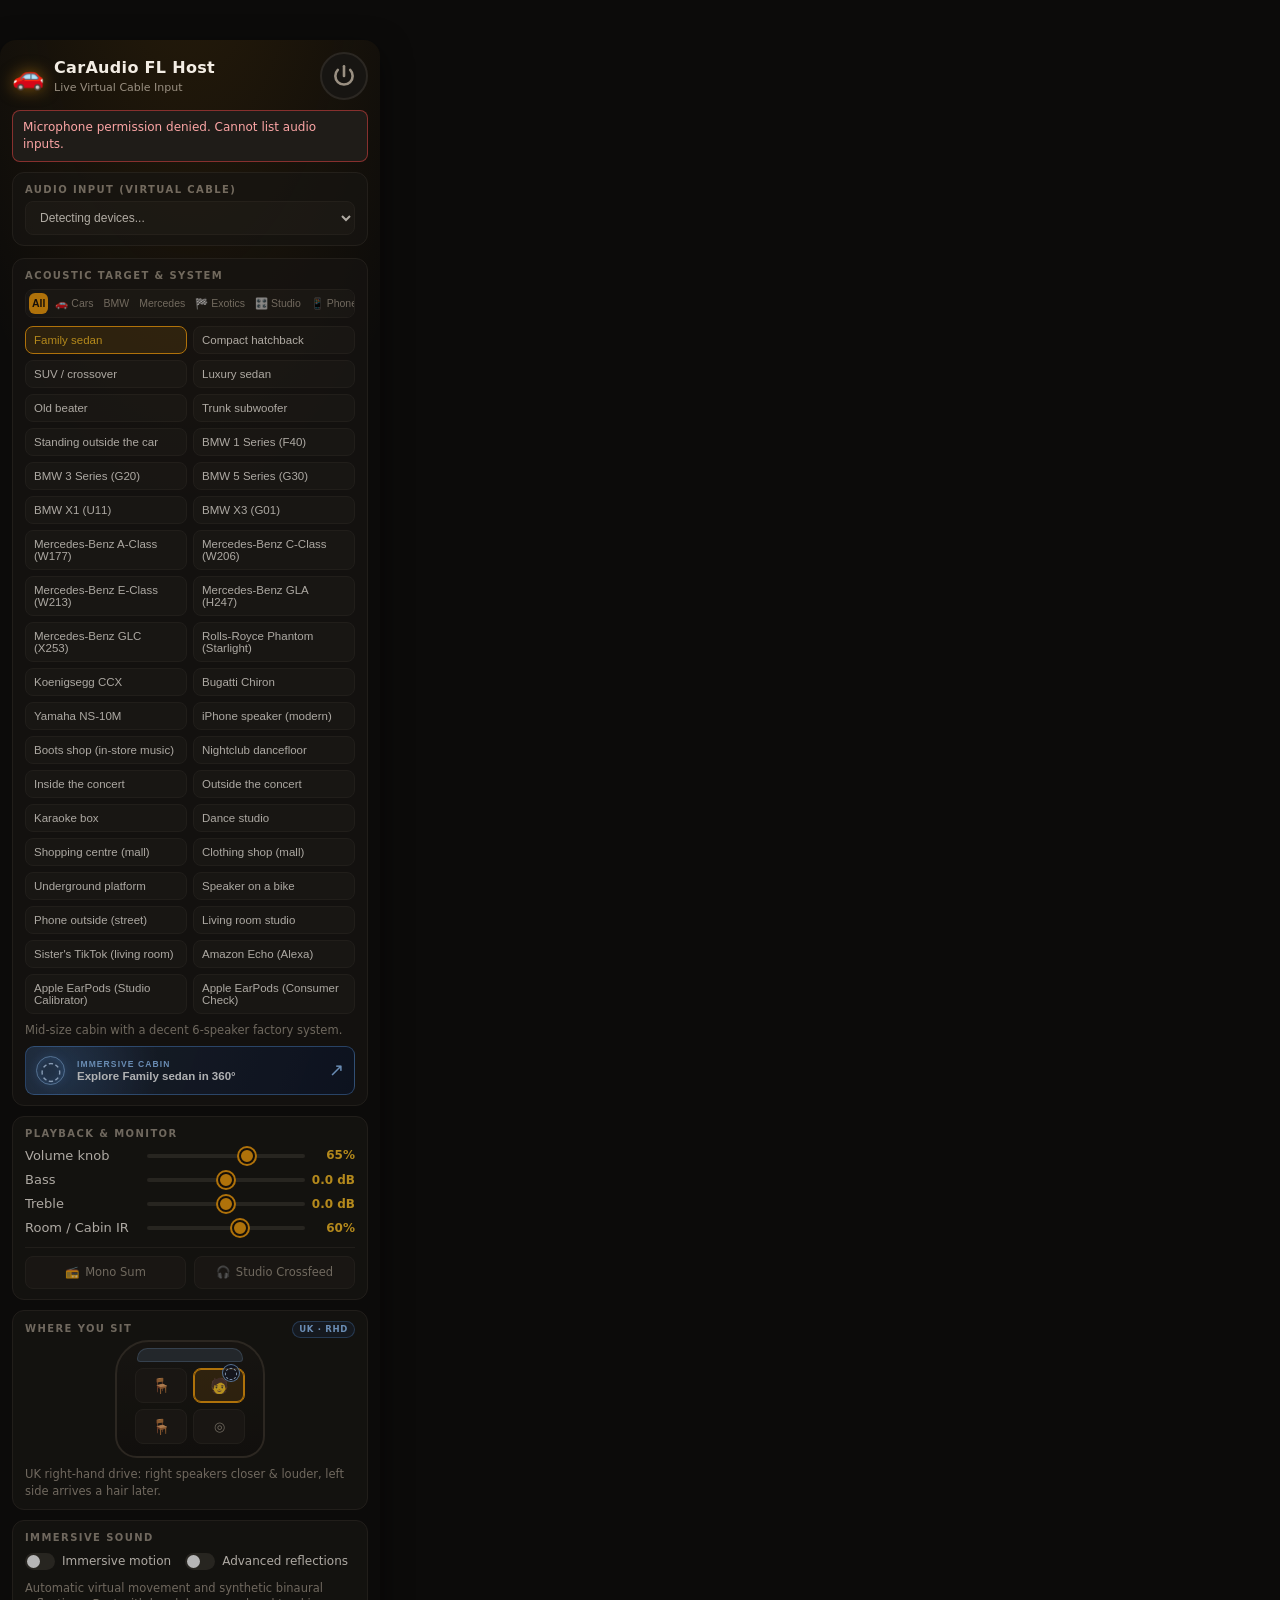
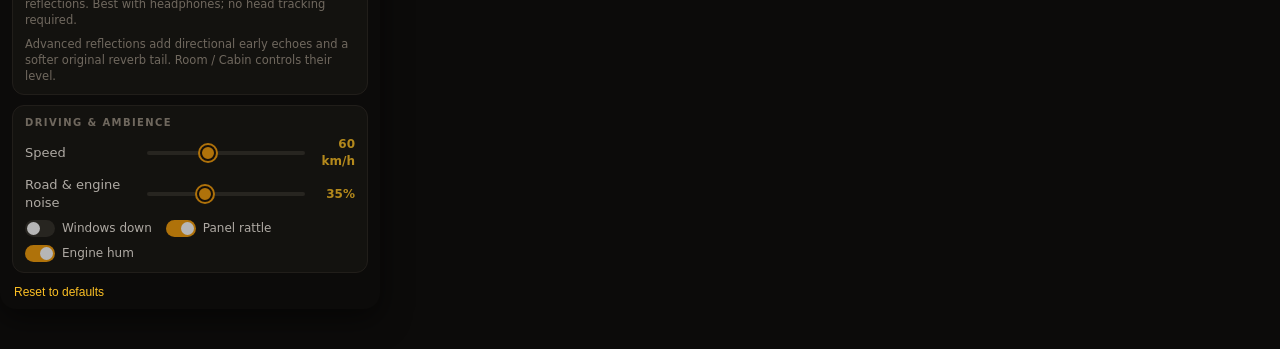
<file: car-emulation-chrome-extension-arena-01a103b5-car-emulation-chrome-extension/fl-host.html>
<!doctype html>
<html lang="en">
  <head>
    <meta charset="UTF-8" />
    <title>CarAudio – FL Studio Live Host &amp; Translation Studio</title>
    <link rel="stylesheet" href="popup.css" />
    <style>
      body {
        width: 380px;
        margin: 40px auto;
        border-radius: 16px;
        box-shadow: 0 10px 30px rgba(0,0,0,0.5);
      }
      .device-box {
        margin-bottom: 12px;
      }
      .device-select {
        width: 100%;
        padding: 8px 10px;
        border-radius: 8px;
        background: var(--panel-2);
        color: var(--text);
        border: 1px solid var(--line);
        outline: none;
        font-size: 12px;
        margin-top: 4px;
      }
    </style>
  </head>
  <body>
    <header class="top">
      <div class="brand">
        <span class="logo">🚗</span>
        <div>
          <h1>CarAudio FL Host</h1>
          <p class="tab">Live Virtual Cable Input</p>
        </div>
      </div>
      <button id="power" class="power" title="Start/Stop Processing" aria-pressed="false">
        <svg viewBox="0 0 24 24" width="26" height="26" fill="none" stroke="currentColor" stroke-width="2.4" stroke-linecap="round">
          <path d="M12 3v9" />
          <path d="M6.3 6.3a8 8 0 1 0 11.4 0" />
        </svg>
      </button>
    </header>

    <div id="status" class="status" hidden></div>

    <section class="card device-box">
      <h2>Audio Input (Virtual Cable)</h2>
      <select id="deviceSelect" class="device-select">
        <option value="">Detecting devices...</option>
      </select>
    </section>

    <!-- ACOUSTIC TARGETS & PRESETS -->
    <section class="card">
      <div class="card-header">
        <h2>Acoustic Target &amp; System</h2>
        <div id="presetTabs" class="category-tabs">
          <button type="button" class="tab-pill active" data-category="all">All</button>
          <button type="button" class="tab-pill" data-category="car">🚗 Cars</button>
          <button type="button" class="tab-pill" data-category="bmw">BMW</button>
          <button type="button" class="tab-pill" data-category="mercedes">Mercedes</button>
          <button type="button" class="tab-pill" data-category="exotic">🏁 Exotics</button>
          <button type="button" class="tab-pill" data-category="studio">🎛️ Studio</button>
          <button type="button" class="tab-pill" data-category="phone">📱 Phone</button>
          <button type="button" class="tab-pill" data-category="space:all">🏬 Spaces</button>
          <button type="button" class="tab-pill" data-category="space:venue">🎪 Venues</button>
          <button type="button" class="tab-pill" data-category="space:room">🏠 Rooms</button>
          <button type="button" class="tab-pill" data-category="space:public">🏙️ Public</button>
          <button type="button" class="tab-pill" data-category="smart">🗣️ Smart</button>
          <button type="button" class="tab-pill" data-category="headphones">🎧 Earbuds</button>
        </div>
      </div>
      <div id="presets" class="presets"></div>
      <p id="presetDesc" class="desc"></p>
      <div id="referenceBadge" class="reference-badge" hidden></div>
      <button id="openVisualizer" class="visualizer-btn" type="button">
        <span class="visualizer-orb" aria-hidden="true">◌</span>
        <span class="visualizer-copy">
          <small>IMMERSIVE CABIN</small>
          <strong id="visualizerLabel">Open 360° cabin view</strong>
        </span>
        <span class="visualizer-arrow" aria-hidden="true">↗</span>
      </button>
    </section>

    <!-- HEAD UNIT & MONITOR -->
    <section class="card">
      <h2>Playback &amp; Monitor</h2>
      <label class="slider">
        <span>Volume knob</span>
        <input id="volume" type="range" min="0" max="1" step="0.01" />
        <b id="volumeVal"></b>
      </label>
      <label class="slider">
        <span>Bass</span>
        <input id="bass" type="range" min="-12" max="12" step="0.5" />
        <b id="bassVal"></b>
      </label>
      <label class="slider">
        <span>Treble</span>
        <input id="treble" type="range" min="-12" max="12" step="0.5" />
        <b id="trebleVal"></b>
      </label>
      <label class="slider">
        <span id="spaceLabel">Room / Cabin IR</span>
        <input id="cabin" type="range" min="0" max="1" step="0.01" />
        <b id="cabinVal"></b>
      </label>

      <!-- QUICK MIX TOOLS -->
      <div class="mix-tools">
        <label class="toggle-btn" title="Force mono downmix to test phase cancellation">
          <input id="mono" type="checkbox" />
          <span class="btn-label">
            <span class="icon">📻</span> Mono Sum
          </span>
        </label>
        <label class="toggle-btn" title="60° binaural crossfeed so headphones feel like real studio monitors">
          <input id="crossfeed" type="checkbox" />
          <span class="btn-label">
            <span class="icon">🎧</span> Studio Crossfeed
          </span>
        </label>
      </div>
    </section>

    <!-- WHERE YOU SIT -->
    <section class="card" id="seatCard">
      <div class="seat-heading">
        <h2 id="seatHeading">Where you sit</h2>
        <span id="driveSideBadge" class="drive-side">UK · RHD</span>
      </div>
      <div class="car-top" id="seatMap">
        <div class="windshield"></div>
        <span class="steering-wheel" aria-hidden="true">◌</span>
        <button class="seat" data-seat="passenger" title="Front passenger (left)">🪑</button>
        <button class="seat" data-seat="driver" title="Driver — UK right-hand drive">🧑</button>
        <button class="seat rear" data-seat="rear" title="Back seat">🪑</button>
        <button class="seat center" data-seat="center" title="Centre (neutral)">◎</button>
      </div>
      <p class="desc" id="seatDesc"></p>
      <p class="card-notice" id="seatNotice" hidden></p>
    </section>

    <!-- AUTOMATIC SPATIAL MOVEMENT -->
    <section class="card">
      <h2>Immersive Sound</h2>
      <div class="toggles immersive-toggles">
        <label class="toggle"><input id="immersiveMotion" type="checkbox" /><span></span>Immersive motion</label>
        <label class="toggle"><input id="advancedReflections" type="checkbox" /><span></span>Advanced reflections</label>
      </div>
      <p class="desc">Automatic virtual movement and synthetic binaural reflections. Best with headphones; no head tracking required.</p>
      <div id="motionControls">
        <label class="motion-select-label" for="motionMode">Movement</label>
        <select id="motionMode" class="device-select">
          <option value="subtle">Slight head movements</option>
          <option value="look">Looking left and right</option>
          <option value="turn">Slow 360° turn</option>
          <option value="concert">Concert head bob</option>
          <option value="walk">Walking down the street</option>
          <option value="run">Running</option>
          <option value="bike">Riding a bike</option>
          <option value="swing">Playground swing</option>
        </select>
        <label class="slider"><span>Motion speed</span><input id="motionSpeed" type="range" min="0.25" max="2" step="0.05" /><b id="motionSpeedVal"></b></label>
        <label class="slider"><span>Motion strength</span><input id="motionStrength" type="range" min="0" max="1" step="0.01" /><b id="motionStrengthVal"></b></label>
      </div>
      <p class="desc">Advanced reflections add directional early echoes and a softer original reverb tail. Room / Cabin controls their level.</p>
    </section>

    <!-- DRIVING & AMBIENCE -->
    <section class="card" id="drivingCard">
      <h2 id="environmentHeading">Driving &amp; Ambience</h2>
      <label class="slider" id="speedRow">
        <span>Speed</span>
        <input id="speed" type="range" min="0" max="160" step="1" />
        <b id="speedVal"></b>
      </label>
      <label class="slider" id="ambienceRow">
        <span id="ambienceLabel">Road &amp; engine noise</span>
        <input id="ambience" type="range" min="0" max="1" step="0.01" />
        <b id="ambienceVal"></b>
      </label>
      <div class="toggles" id="vehicleToggles">
        <label class="toggle"><input id="windows" type="checkbox" /><span></span>Windows down</label>
        <label class="toggle"><input id="rattle" type="checkbox" /><span></span>Panel rattle</label>
        <label class="toggle"><input id="engine" type="checkbox" /><span></span>Engine hum</label>
      </div>
      <p class="card-notice" id="drivingNotice" hidden></p>
    </section>

    <footer>
      <button id="reset" class="link">Reset to defaults</button>
    </footer>

    <script type="module" src="fl-host.js"></script>
  </body>
</html>
</file>
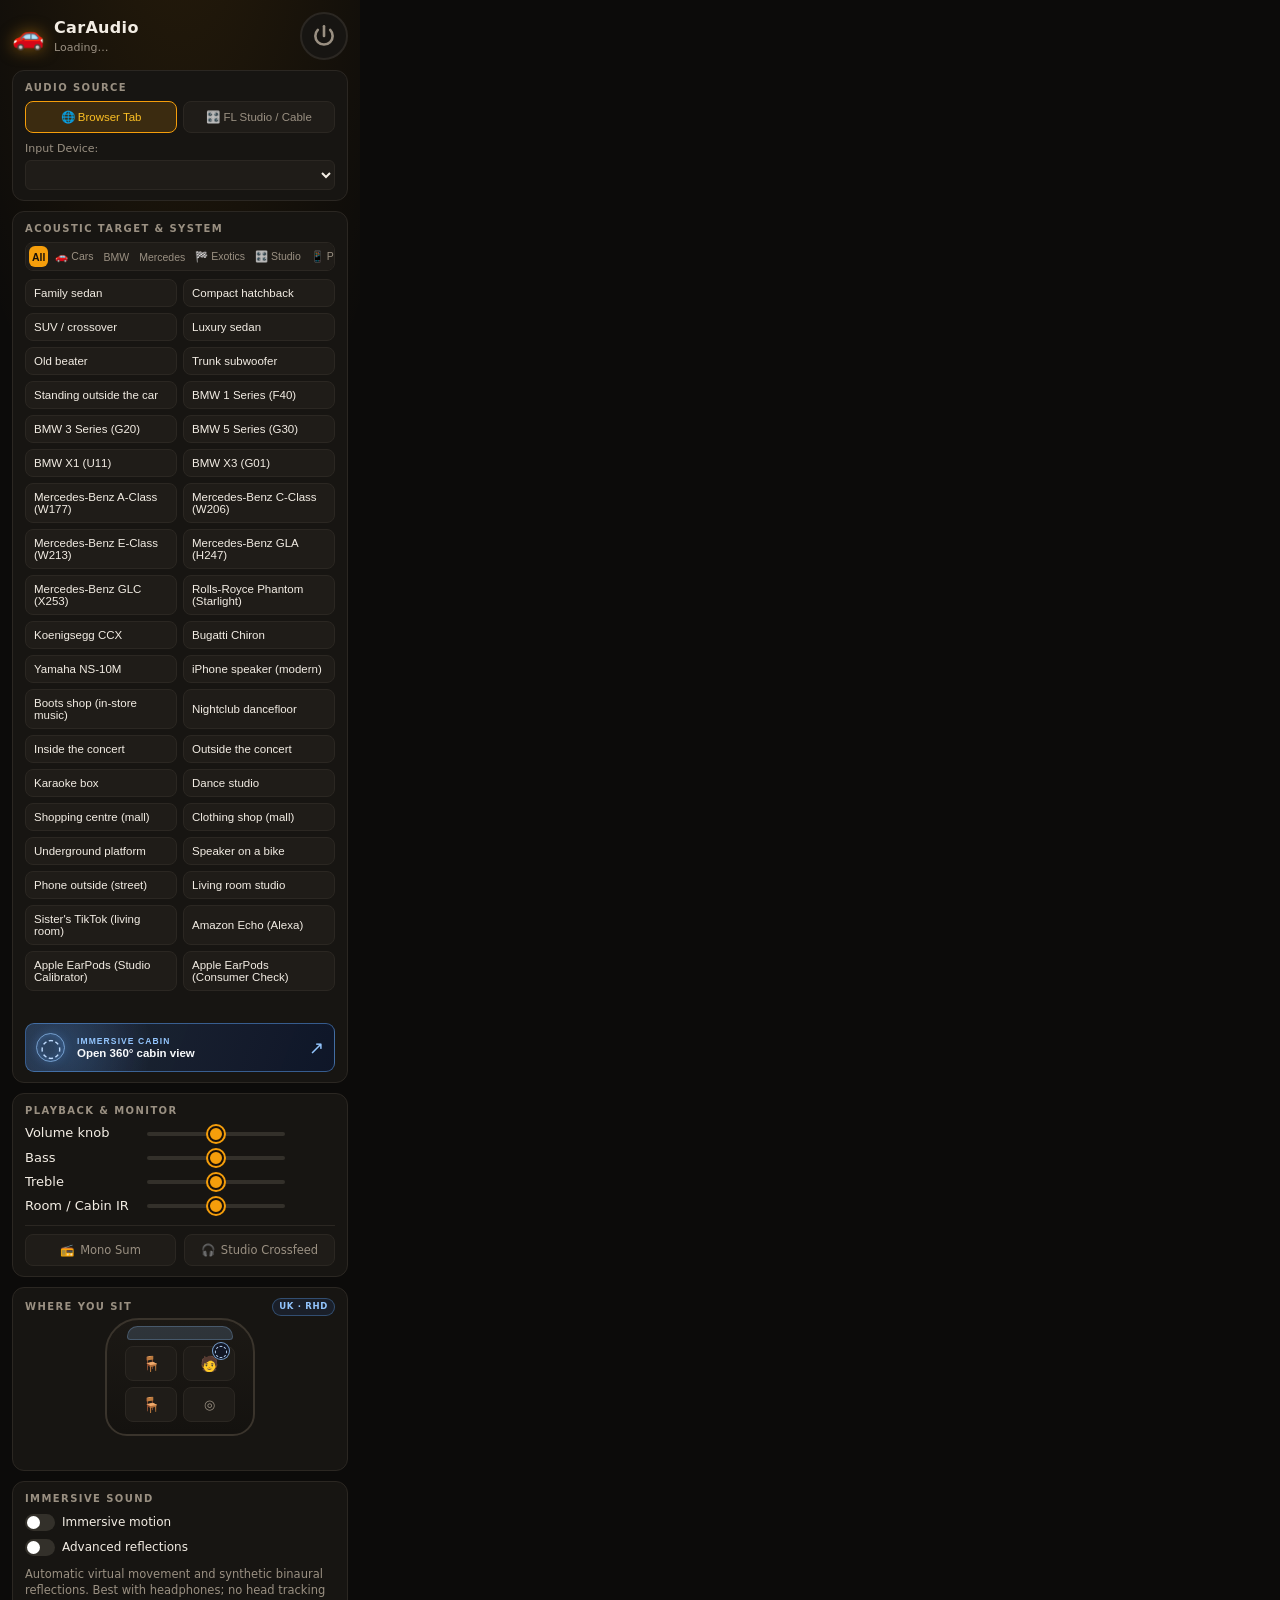
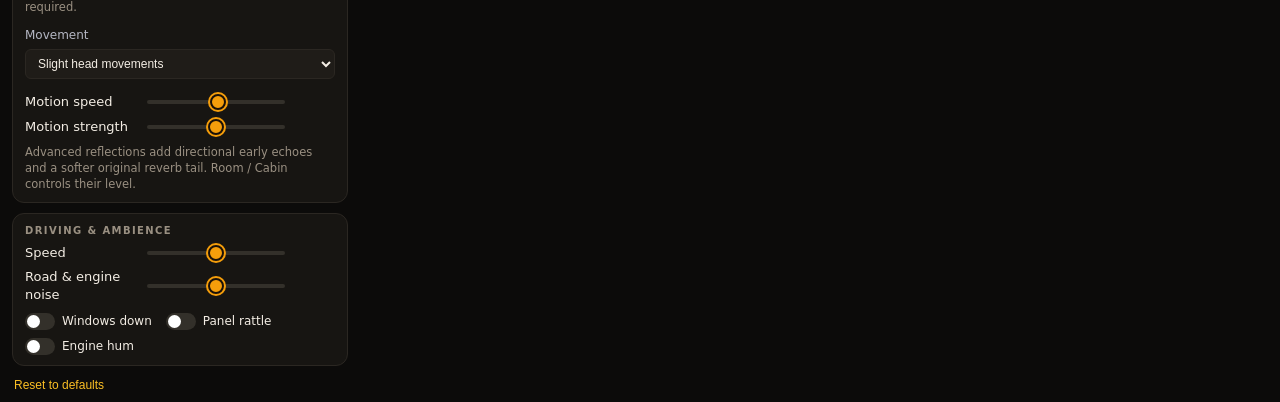
<file: car-emulation-chrome-extension-arena-01a103b5-car-emulation-chrome-extension/popup.html>
<!doctype html>
<html lang="en">
  <head>
    <meta charset="UTF-8" />
    <title>CarAudio &amp; Translation Studio</title>
    <link rel="stylesheet" href="popup.css" />
  </head>
  <body>
    <header class="top">
      <div class="brand">
        <span class="logo">🚗</span>
        <div>
          <h1>CarAudio</h1>
          <p id="tabTitle" class="tab">Loading…</p>
        </div>
      </div>
      <button id="power" class="power" title="Toggle processing" aria-pressed="false">
        <svg viewBox="0 0 24 24" width="26" height="26" fill="none" stroke="currentColor" stroke-width="2.4" stroke-linecap="round">
          <path d="M12 3v9" />
          <path d="M6.3 6.3a8 8 0 1 0 11.4 0" />
        </svg>
      </button>
    </header>

    <div id="status" class="status" hidden></div>

    <!-- AUDIO SOURCE TOGGLE -->
    <section class="card">
      <h2>Audio Source</h2>
      <div class="source-toggle">
        <button id="srcTab" class="source-btn active" type="button">🌐 Browser Tab</button>
        <button id="srcDevice" class="source-btn" type="button">🎛️ FL Studio / Cable</button>
      </div>
      <div id="deviceRow" class="device-row" hidden>
        <label for="deviceSelect">Input Device:</label>
        <select id="deviceSelect" class="device-select"></select>
      </div>
    </section>

    <!-- ACOUSTIC TARGETS & PRESETS -->
    <section class="card">
      <div class="card-header">
        <h2>Acoustic Target &amp; System</h2>
        <div id="presetTabs" class="category-tabs">
          <button type="button" class="tab-pill active" data-category="all">All</button>
          <button type="button" class="tab-pill" data-category="car">🚗 Cars</button>
          <button type="button" class="tab-pill" data-category="bmw">BMW</button>
          <button type="button" class="tab-pill" data-category="mercedes">Mercedes</button>
          <button type="button" class="tab-pill" data-category="exotic">🏁 Exotics</button>
          <button type="button" class="tab-pill" data-category="studio">🎛️ Studio</button>
          <button type="button" class="tab-pill" data-category="phone">📱 Phone</button>
          <button type="button" class="tab-pill" data-category="space:all">🏬 Spaces</button>
          <button type="button" class="tab-pill" data-category="space:venue">🎪 Venues</button>
          <button type="button" class="tab-pill" data-category="space:room">🏠 Rooms</button>
          <button type="button" class="tab-pill" data-category="space:public">🏙️ Public</button>
          <button type="button" class="tab-pill" data-category="smart">🗣️ Smart</button>
          <button type="button" class="tab-pill" data-category="headphones">🎧 Earbuds</button>
        </div>
      </div>
      <div id="presets" class="presets"></div>
      <p id="presetDesc" class="desc"></p>
      <div id="referenceBadge" class="reference-badge" hidden></div>
      <button id="openVisualizer" class="visualizer-btn" type="button">
        <span class="visualizer-orb" aria-hidden="true">◌</span>
        <span class="visualizer-copy">
          <small>IMMERSIVE CABIN</small>
          <strong id="visualizerLabel">Open 360° cabin view</strong>
        </span>
        <span class="visualizer-arrow" aria-hidden="true">↗</span>
      </button>
    </section>

    <!-- HEAD UNIT & MONITORING CONTROLS -->
    <section class="card">
      <h2>Playback &amp; Monitor</h2>
      <label class="slider">
        <span>Volume knob</span>
        <input id="volume" type="range" min="0" max="1" step="0.01" />
        <b id="volumeVal"></b>
      </label>
      <label class="slider">
        <span>Bass</span>
        <input id="bass" type="range" min="-12" max="12" step="0.5" />
        <b id="bassVal"></b>
      </label>
      <label class="slider">
        <span>Treble</span>
        <input id="treble" type="range" min="-12" max="12" step="0.5" />
        <b id="trebleVal"></b>
      </label>
      <label class="slider">
        <span id="spaceLabel">Room / Cabin IR</span>
        <input id="cabin" type="range" min="0" max="1" step="0.01" />
        <b id="cabinVal"></b>
      </label>

      <!-- QUICK MIX TOOLS -->
      <div class="mix-tools">
        <label class="toggle-btn" title="Force mono downmix to test phase cancellation">
          <input id="mono" type="checkbox" />
          <span class="btn-label">
            <span class="icon">📻</span> Mono Sum
          </span>
        </label>
        <label class="toggle-btn" title="60° binaural crossfeed so headphones feel like real studio monitors">
          <input id="crossfeed" type="checkbox" />
          <span class="btn-label">
            <span class="icon">🎧</span> Studio Crossfeed
          </span>
        </label>
      </div>
    </section>

    <!-- LISTENING POSITION -->
    <section class="card" id="seatCard">
      <div class="seat-heading">
        <h2 id="seatHeading">Where you sit</h2>
        <span id="driveSideBadge" class="drive-side">UK · RHD</span>
      </div>
      <div class="car-top" id="seatMap">
        <div class="windshield"></div>
        <span class="steering-wheel" aria-hidden="true">◌</span>
        <button class="seat" data-seat="passenger" title="Front passenger (left)">🪑</button>
        <button class="seat" data-seat="driver" title="Driver — UK right-hand drive">🧑</button>
        <button class="seat rear" data-seat="rear" title="Back seat">🪑</button>
        <button class="seat center" data-seat="center" title="Centre (neutral)">◎</button>
      </div>
      <p class="desc" id="seatDesc"></p>
      <p class="card-notice" id="seatNotice" hidden></p>
    </section>

    <!-- AUTOMATIC SPATIAL MOVEMENT -->
    <section class="card">
      <h2>Immersive Sound</h2>
      <div class="toggles immersive-toggles">
        <label class="toggle"><input id="immersiveMotion" type="checkbox" /><span></span>Immersive motion</label>
        <label class="toggle"><input id="advancedReflections" type="checkbox" /><span></span>Advanced reflections</label>
      </div>
      <p class="desc">Automatic virtual movement and synthetic binaural reflections. Best with headphones; no head tracking required.</p>
      <div id="motionControls">
        <label class="motion-select-label" for="motionMode">Movement</label>
        <select id="motionMode" class="device-select">
          <option value="subtle">Slight head movements</option>
          <option value="look">Looking left and right</option>
          <option value="turn">Slow 360° turn</option>
          <option value="concert">Concert head bob</option>
          <option value="walk">Walking down the street</option>
          <option value="run">Running</option>
          <option value="bike">Riding a bike</option>
          <option value="swing">Playground swing</option>
        </select>
        <label class="slider"><span>Motion speed</span><input id="motionSpeed" type="range" min="0.25" max="2" step="0.05" /><b id="motionSpeedVal"></b></label>
        <label class="slider"><span>Motion strength</span><input id="motionStrength" type="range" min="0" max="1" step="0.01" /><b id="motionStrengthVal"></b></label>
      </div>
      <p class="desc">Advanced reflections add directional early echoes and a softer original reverb tail. Room / Cabin controls their level.</p>
    </section>

    <!-- DRIVING & AMBIENCE -->
    <section class="card" id="drivingCard">
      <h2 id="environmentHeading">Driving &amp; Ambience</h2>
      <label class="slider" id="speedRow">
        <span>Speed</span>
        <input id="speed" type="range" min="0" max="160" step="1" />
        <b id="speedVal"></b>
      </label>
      <label class="slider" id="ambienceRow">
        <span id="ambienceLabel">Road &amp; engine noise</span>
        <input id="ambience" type="range" min="0" max="1" step="0.01" />
        <b id="ambienceVal"></b>
      </label>
      <div class="toggles" id="vehicleToggles">
        <label class="toggle"><input id="windows" type="checkbox" /><span></span>Windows down</label>
        <label class="toggle"><input id="rattle" type="checkbox" /><span></span>Panel rattle</label>
        <label class="toggle"><input id="engine" type="checkbox" /><span></span>Engine hum</label>
      </div>
      <p class="card-notice" id="drivingNotice" hidden></p>
    </section>

    <footer>
      <button id="reset" class="link">Reset to defaults</button>
    </footer>

    <script type="module" src="popup.js"></script>
  </body>
</html>
</file>
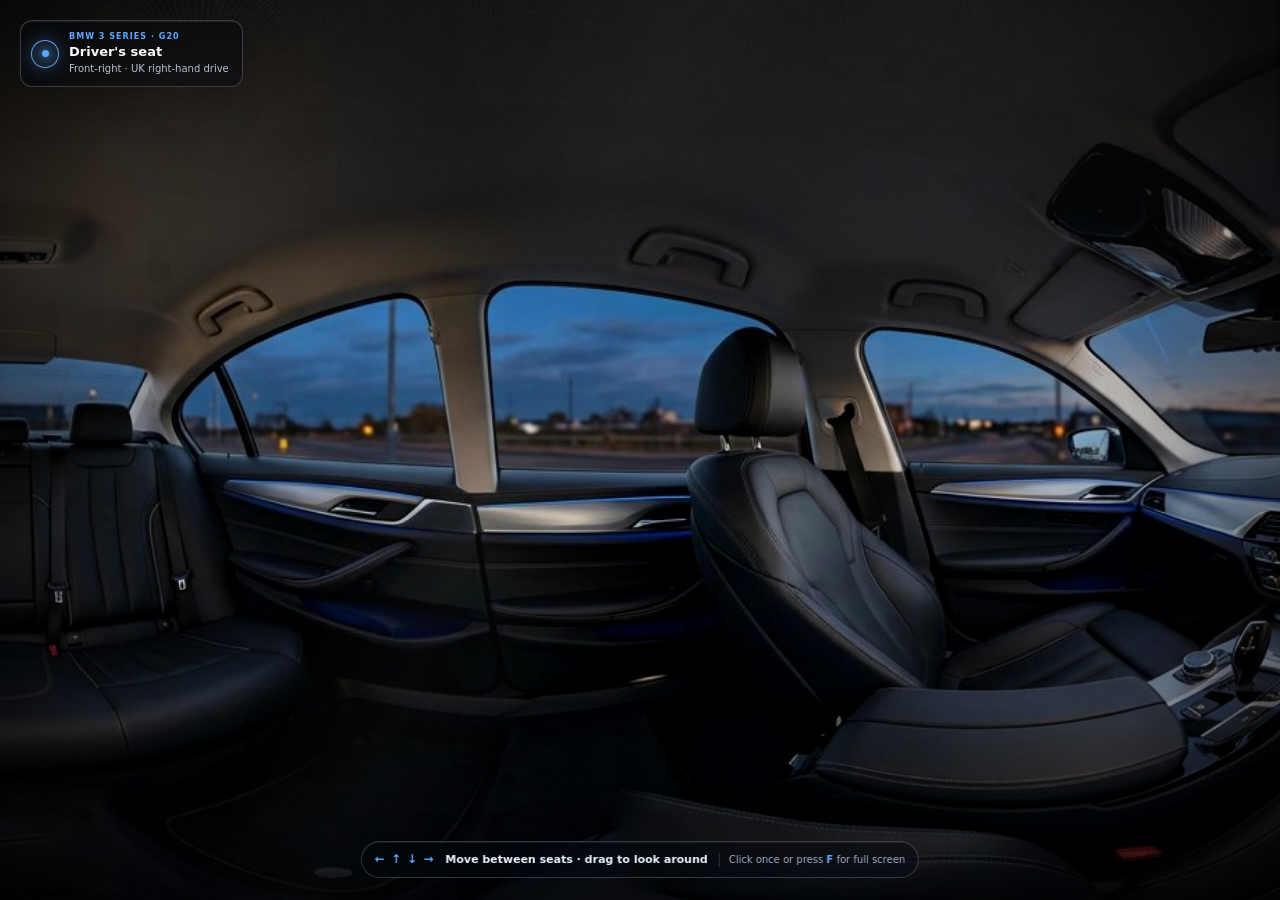
<file: car-emulation-chrome-extension-arena-01a103b5-car-emulation-chrome-extension/visualizer.html>
<!doctype html>
<html lang="en">
  <head>
    <meta charset="UTF-8" />
    <meta name="viewport" content="width=device-width, initial-scale=1.0" />
    <meta name="theme-color" content="#05070c" />
    <title>CarAudio — Immersive Cabin</title>
    <link rel="stylesheet" href="visualizer.css" />
  </head>
  <body>
    <main
      id="immersiveScene"
      class="immersive-scene"
      tabindex="0"
      role="application"
      aria-label="Immersive car cabin. Use the arrow keys to move between seats and drag to look around."
    >
      <div class="grade-overlay" aria-hidden="true"></div>
      <div class="glass-reflection" aria-hidden="true"></div>
      <div id="starlight" class="starlight" aria-hidden="true"></div>
      <div class="vignette" aria-hidden="true"></div>

      <div id="entryHint" class="entry-hint" aria-hidden="true">
        <span class="hint-key">← ↑ ↓ →</span>
        <p>Move between seats · drag to look around</p>
        <small>Click once or press <b>F</b> for full screen</small>
      </div>

      <div id="seatToast" class="seat-toast" role="status" aria-live="polite">
        <span class="seat-indicator" aria-hidden="true"><i></i></span>
        <div>
          <small id="vehicleLabel">CAR AUDIO IMMERSIVE</small>
          <strong id="seatTitle">Driver's seat</strong>
          <span id="seatDescription">Front-right · UK right-hand drive</span>
        </div>
      </div>

      <section id="helpOverlay" class="help-overlay" hidden aria-label="Immersive viewer controls">
        <div class="help-card">
          <p>IMMERSIVE CABIN</p>
          <h1 id="helpVehicleName">BMW 3 Series</h1>
          <dl>
            <div><dt>← / →</dt><dd>Move left or right between seats</dd></div>
            <div><dt>↑ / ↓</dt><dd>Move between front and rear rows</dd></div>
            <div><dt>Drag</dt><dd>Look around the cabin</dd></div>
            <div><dt>A / D</dt><dd>Turn the viewpoint</dd></div>
            <div><dt>F</dt><dd>Enter or leave full screen</dd></div>
            <div><dt>?</dt><dd>Toggle this guide</dd></div>
          </dl>
          <span>Press Esc or ? to return to the cabin</span>
        </div>
      </section>
    </main>

    <script type="module" src="visualizer.js"></script>
  </body>
</html>
</file>
<file: car-emulation-chrome-extension-arena-01a103b5-car-emulation-chrome-extension/popup.css>
:root {
  --bg: #0c0b0a;
  --panel: #171512;
  --panel-2: #1f1c18;
  --line: #2b2722;
  --text: #f3ede4;
  --muted: #9a9082;
  --accent: #f59e0b;
  --accent-2: #fbbf24;
  --accent-dim: rgba(245, 158, 11, 0.16);
  --danger: #ef4444;
  --ok: #22c55e;
}

* {
  box-sizing: border-box;
}

html,
body {
  margin: 0;
  width: 360px;
  background: var(--bg);
  color: var(--text);
  font: 13px/1.4 system-ui, -apple-system, "Segoe UI", Roboto, sans-serif;
}

body {
  padding: 12px 12px 10px;
  background:
    radial-gradient(120% 60% at 50% -10%, rgba(245, 158, 11, 0.12), transparent 60%),
    var(--bg);
}

.top {
  display: flex;
  align-items: center;
  justify-content: space-between;
  gap: 12px;
  margin-bottom: 10px;
}

.brand {
  display: flex;
  align-items: center;
  gap: 10px;
  min-width: 0;
}

.logo {
  font-size: 26px;
  filter: drop-shadow(0 0 8px rgba(245, 158, 11, 0.5));
}

h1 {
  margin: 0;
  font-size: 16px;
  letter-spacing: 0.02em;
}

.tab {
  margin: 0;
  color: var(--muted);
  font-size: 11px;
  white-space: nowrap;
  overflow: hidden;
  text-overflow: ellipsis;
  max-width: 220px;
}

.power {
  width: 48px;
  height: 48px;
  border-radius: 50%;
  border: 2px solid var(--line);
  background: var(--panel);
  color: var(--muted);
  display: grid;
  place-items: center;
  cursor: pointer;
  transition: all 0.2s ease;
  flex-shrink: 0;
}

.power:hover {
  border-color: var(--accent);
  color: var(--accent);
}

.power[aria-pressed="true"] {
  border-color: var(--accent);
  color: #1a1108;
  background: var(--accent);
  box-shadow: 0 0 0 4px var(--accent-dim), 0 0 24px rgba(245, 158, 11, 0.55);
}

.power[disabled] {
  opacity: 0.5;
  cursor: wait;
}

.status {
  border-radius: 8px;
  padding: 8px 10px;
  margin-bottom: 10px;
  font-size: 12px;
  background: var(--panel-2);
  border: 1px solid var(--line);
}

.status.error {
  border-color: rgba(239, 68, 68, 0.5);
  color: #fca5a5;
}

.status.ok {
  border-color: rgba(34, 197, 94, 0.4);
  color: #86efac;
}

.card {
  background: var(--panel);
  border: 1px solid var(--line);
  border-radius: 12px;
  padding: 10px 12px;
  margin-bottom: 10px;
}

.card-header {
  display: flex;
  flex-direction: column;
  gap: 6px;
  margin-bottom: 8px;
}

h2 {
  margin: 0;
  font-size: 10px;
  text-transform: uppercase;
  letter-spacing: 0.14em;
  color: var(--muted);
}

/* Category Filter Pills */
/* Scrolling chip rows instead of a grid: the filter list keeps growing, and a
   grid would reflow every pill whenever one is added. */
.category-tabs {
  display: flex;
  flex-wrap: nowrap;
  gap: 4px;
  background: var(--panel-2);
  padding: 3px;
  border-radius: 8px;
  border: 1px solid var(--line);
  overflow-x: auto;
  overscroll-behavior-x: contain;
  scrollbar-width: none;
}

.category-tabs::-webkit-scrollbar {
  display: none;
}

.tab-pill {
  flex: 0 0 auto;
  min-width: 0;
  background: transparent;
  border: none;
  color: var(--muted);
  font-size: 10.5px;
  font-weight: 500;
  padding: 4px 3px;
  border-radius: 6px;
  cursor: pointer;
  transition: all 0.15s ease;
  white-space: nowrap;
  overflow: hidden;
  text-overflow: ellipsis;
}


.tab-pill:hover {
  color: var(--text);
}

.tab-pill.active {
  background: var(--accent);
  color: #1a1108;
  font-weight: 600;
}

/* Audio Source Toggle */
.source-toggle {
  display: grid;
  grid-template-columns: 1fr 1fr;
  gap: 6px;
  margin-top: 6px;
  margin-bottom: 4px;
}

.source-btn {
  border: 1px solid var(--line);
  background: var(--panel-2);
  color: var(--muted);
  border-radius: 8px;
  padding: 8px 6px;
  font-size: 11.5px;
  font-weight: 500;
  cursor: pointer;
  transition: all 0.15s ease;
  text-align: center;
}

.source-btn:hover {
  border-color: #4a4239;
  color: var(--text);
}

.source-btn.active {
  border-color: var(--accent);
  background: var(--accent-dim);
  color: var(--accent-2);
}

.device-row {
  margin-top: 8px;
  display: flex;
  flex-direction: column;
  gap: 4px;
  font-size: 11px;
  color: var(--muted);
}

.device-select {
  width: 100%;
  padding: 6px 8px;
  border-radius: 6px;
  background: var(--panel-2);
  color: var(--text);
  border: 1px solid var(--line);
  outline: none;
  font-size: 12px;
}

/* Presets */
.presets {
  display: grid;
  grid-template-columns: repeat(2, 1fr);
  gap: 6px;
}

.chip {
  border: 1px solid var(--line);
  background: var(--panel-2);
  color: var(--text);
  border-radius: 8px;
  padding: 7px 8px;
  font-size: 11.5px;
  text-align: left;
  cursor: pointer;
  transition: all 0.15s ease;
}

.chip:hover {
  border-color: #4a4239;
}

.chip.active {
  border-color: var(--accent);
  background: var(--accent-dim);
  color: var(--accent-2);
}

.desc {
  margin: 8px 0 0;
  color: var(--muted);
  font-size: 11.5px;
  min-height: 1.4em;
}

.reference-badge {
  margin-top: 8px;
  padding: 8px 10px;
  border-radius: 8px;
  background: rgba(245, 158, 11, 0.08);
  border: 1px solid rgba(245, 158, 11, 0.25);
  font-size: 11px;
  line-height: 1.4;
  color: var(--accent-2);
}

.visualizer-btn {
  width: 100%;
  display: grid;
  grid-template-columns: 32px 1fr 22px;
  align-items: center;
  gap: 9px;
  margin-top: 8px;
  padding: 9px 10px;
  border: 1px solid rgba(96, 165, 250, 0.48);
  border-radius: 9px;
  background:
    radial-gradient(circle at 11% 50%, rgba(96, 165, 250, 0.25), transparent 33%),
    linear-gradient(110deg, rgba(31, 41, 55, 0.95), rgba(15, 23, 42, 0.96));
  color: #e7f0ff;
  text-align: left;
  cursor: pointer;
  transition: transform 0.16s ease, border-color 0.16s ease, box-shadow 0.16s ease;
}

.visualizer-btn:hover {
  transform: translateY(-1px);
  border-color: #93c5fd;
  box-shadow: 0 8px 18px rgba(30, 64, 175, 0.24);
}

.visualizer-btn:focus-visible {
  outline: 2px solid #bfdbfe;
  outline-offset: 2px;
}

.visualizer-orb {
  width: 29px;
  height: 29px;
  display: grid;
  place-items: center;
  border: 1px solid rgba(147, 197, 253, 0.72);
  border-radius: 50%;
  color: #bfdbfe;
  font-size: 25px;
  line-height: 1;
  box-shadow: inset 0 0 10px rgba(96, 165, 250, 0.35), 0 0 10px rgba(96, 165, 250, 0.2);
}

.visualizer-copy {
  display: flex;
  min-width: 0;
  flex-direction: column;
  gap: 1px;
}

.visualizer-copy small {
  color: #93c5fd;
  font-size: 8.5px;
  font-weight: 700;
  letter-spacing: 0.13em;
}

.visualizer-copy strong {
  overflow: hidden;
  color: #f8fafc;
  font-size: 11.5px;
  font-weight: 650;
  text-overflow: ellipsis;
  white-space: nowrap;
}

.visualizer-arrow {
  color: #93c5fd;
  font-size: 18px;
  text-align: right;
}

.card-notice {
  margin: 6px 0 0;
  color: #fbbf24;
  font-size: 11px;
  opacity: 0.9;
}

/* Sliders */
.slider {
  display: grid;
  grid-template-columns: 112px 1fr 44px;
  align-items: center;
  gap: 8px;
  margin: 6px 0;
}

.slider span {
  color: var(--text);
}

.slider b {
  font-weight: 600;
  font-variant-numeric: tabular-nums;
  color: var(--accent-2);
  text-align: right;
  font-size: 12px;
}

input[type="range"] {
  -webkit-appearance: none;
  appearance: none;
  width: 100%;
  height: 4px;
  background: #33302a;
  border-radius: 999px;
  outline: none;
}

input[type="range"]::-webkit-slider-thumb {
  -webkit-appearance: none;
  appearance: none;
  width: 16px;
  height: 16px;
  border-radius: 50%;
  background: var(--accent);
  border: 2px solid #1a1108;
  box-shadow: 0 0 0 2px var(--accent);
  cursor: pointer;
}

/* Quick Mix Tools (Mono & Crossfeed) */
.mix-tools {
  display: grid;
  grid-template-columns: 1fr 1fr;
  gap: 8px;
  margin-top: 10px;
  padding-top: 8px;
  border-top: 1px solid var(--line);
}

.toggle-btn {
  display: block;
  cursor: pointer;
  user-select: none;
}

.toggle-btn input {
  display: none;
}

.toggle-btn .btn-label {
  display: flex;
  align-items: center;
  justify-content: center;
  gap: 6px;
  padding: 7px 8px;
  border-radius: 8px;
  background: var(--panel-2);
  border: 1px solid var(--line);
  color: var(--muted);
  font-size: 11.5px;
  font-weight: 500;
  transition: all 0.15s ease;
}

.toggle-btn:hover .btn-label {
  border-color: #4a4239;
  color: var(--text);
}

.toggle-btn input:checked + .btn-label {
  background: var(--accent-dim);
  border-color: var(--accent);
  color: var(--accent-2);
  font-weight: 600;
}

/* Car Seat Picker */
.seat-heading {
  display: flex;
  align-items: center;
  justify-content: space-between;
  gap: 8px;
}

.drive-side {
  border: 1px solid rgba(96, 165, 250, 0.35);
  border-radius: 999px;
  padding: 2px 6px;
  background: rgba(59, 130, 246, 0.1);
  color: #93c5fd;
  font-size: 8.5px;
  font-weight: 700;
  letter-spacing: 0.08em;
}

.car-top {
  position: relative;
  width: 150px;
  height: 118px;
  margin: 2px auto 0;
  border-radius: 34px 34px 22px 22px;
  border: 2px solid #3a342c;
  background: linear-gradient(#1c1915, #14120f);
  display: grid;
  grid-template-columns: 1fr 1fr;
  grid-template-rows: 1fr 1fr;
  padding: 26px 18px 12px;
  gap: 6px;
}

.windshield {
  position: absolute;
  top: 6px;
  left: 20px;
  right: 20px;
  height: 14px;
  border-radius: 12px 12px 4px 4px;
  background: rgba(147, 197, 253, 0.16);
  border: 1px solid rgba(147, 197, 253, 0.25);
}

.seat {
  border-radius: 8px;
  border: 1px solid var(--line);
  background: var(--panel-2);
  color: var(--text);
  font-size: 15px;
  cursor: pointer;
  display: grid;
  place-items: center;
  transition: all 0.15s ease;
}

/* UK right-hand-drive front row: driver on the physical right. */
.seat[data-seat="passenger"] {
  grid-column: 1 / 2;
  grid-row: 1;
}

.seat[data-seat="driver"] {
  grid-column: 2 / 3;
  grid-row: 1;
}

.seat.rear {
  grid-column: 1 / 2;
  grid-row: 2;
}

.seat.center {
  grid-column: 2 / 3;
  grid-row: 2;
  font-size: 13px;
  color: var(--muted);
}

.steering-wheel {
  position: absolute;
  z-index: 2;
  top: 22px;
  right: 23px;
  width: 18px;
  height: 18px;
  display: grid;
  place-items: center;
  border: 1px solid rgba(147, 197, 253, 0.78);
  border-radius: 50%;
  background: rgba(15, 23, 42, 0.8);
  color: #bfdbfe;
  font-size: 16px;
  line-height: 1;
  pointer-events: none;
}

.seat:hover {
  border-color: #4a4239;
}

.seat.active {
  border-color: var(--accent);
  background: var(--accent-dim);
  box-shadow: inset 0 0 0 1px var(--accent);
}

/* Toggles */
.toggles {
  display: flex;
  flex-wrap: wrap;
  gap: 8px 14px;
  margin-top: 8px;
}

.toggle {
  display: flex;
  align-items: center;
  gap: 7px;
  cursor: pointer;
  font-size: 12px;
}

.toggle input {
  display: none;
}

.toggle span {
  width: 30px;
  height: 17px;
  border-radius: 999px;
  background: #33302a;
  position: relative;
  transition: background 0.15s ease;
}

.toggle span::after {
  content: "";
  position: absolute;
  top: 2px;
  left: 2px;
  width: 13px;
  height: 13px;
  border-radius: 50%;
  background: #fff;
  transition: transform 0.15s ease;
}

.toggle input:checked + span {
  background: var(--accent);
}

.toggle input:checked + span::after {
  transform: translateX(13px);
}

footer {
  display: flex;
  flex-direction: column;
  gap: 6px;
  padding: 2px 2px 0;
}

.link {
  background: none;
  border: none;
  color: var(--accent-2);
  cursor: pointer;
  padding: 0;
  font-size: 12px;
  align-self: flex-start;
}

.link:hover {
  text-decoration: underline;
}

body.inactive .card {
  opacity: 0.7;
}
.immersive-toggles { margin-bottom: 10px; }
.motion-select-label { display: block; margin: 12px 0 6px; font-size: 12px; color: #b5b7c3; }
#motionMode { width: 100%; margin-bottom: 8px; }
#motionControls[hidden] { display: none; }
</file>
<file: car-emulation-chrome-extension-arena-01a103b5-car-emulation-chrome-extension/visualizer.css>
:root {
  --accent: #5fa8ff;
  --accent-glow: rgba(95, 168, 255, 0.34);
  --accent-soft: rgba(95, 168, 255, 0.14);
}

* {
  box-sizing: border-box;
}

html,
body {
  width: 100%;
  min-width: 0;
  height: 100%;
  min-height: 100%;
  margin: 0;
  overflow: hidden;
  background: #05070c;
}

body {
  color: #f8fbff;
  font: 14px/1.4 Inter, ui-sans-serif, system-ui, -apple-system, BlinkMacSystemFont, "Segoe UI", sans-serif;
}

button {
  font: inherit;
}

.immersive-scene {
  position: relative;
  isolation: isolate;
  width: 100vw;
  height: 100vh;
  min-height: 100%;
  overflow: hidden;
  outline: none;
  background-color: #080b11;
  background-position: 0 center;
  background-repeat: repeat-x;
  background-size: auto 100%;
  cursor: grab;
  touch-action: pan-y;
  user-select: none;
}

.immersive-scene::before {
  position: absolute;
  z-index: -3;
  inset: 0;
  background: inherit;
  background-position: inherit;
  background-repeat: inherit;
  background-size: inherit;
  content: "";
  filter: saturate(1.08) contrast(1.04);
  transform: scale(1.012);
  transition: filter 700ms ease, transform 900ms cubic-bezier(.2,.75,.25,1);
}

.immersive-scene.is-dragging {
  cursor: grabbing;
}

.immersive-scene.is-dragging::before {
  filter: saturate(1.13) contrast(1.07);
  transform: scale(1.025);
}

.immersive-scene:focus-visible {
  box-shadow: inset 0 0 0 2px var(--accent);
}

.grade-overlay,
.glass-reflection,
.starlight,
.vignette {
  position: absolute;
  z-index: 1;
  inset: 0;
  pointer-events: none;
}

.grade-overlay {
  background:
    linear-gradient(105deg, rgba(1, 4, 10, 0.3), transparent 19%, transparent 72%, rgba(1, 4, 10, 0.26)),
    linear-gradient(180deg, rgba(2, 4, 9, 0.14), transparent 32%, transparent 67%, rgba(2, 4, 9, 0.38));
  mix-blend-mode: multiply;
}

.glass-reflection {
  opacity: 0.24;
  background:
    linear-gradient(112deg, transparent 0 34%, rgba(255, 255, 255, 0.09) 42%, transparent 50%),
    radial-gradient(ellipse at 75% -10%, rgba(255, 255, 255, 0.16), transparent 38%);
  mix-blend-mode: screen;
  transform: translateX(var(--reflection-shift, 0));
  transition: transform 1000ms cubic-bezier(.2,.75,.25,1), opacity 500ms ease;
}

.vignette {
  z-index: 3;
  background:
    radial-gradient(ellipse at 50% 47%, transparent 38%, rgba(0, 0, 0, 0.13) 70%, rgba(0, 0, 0, 0.53) 100%),
    linear-gradient(90deg, rgba(0, 0, 0, 0.17), transparent 12%, transparent 88%, rgba(0, 0, 0, 0.2));
}

.starlight {
  z-index: 2;
  opacity: 0;
  background:
    radial-gradient(circle at 4% 8%, rgba(255, 246, 205, 0.95) 0 1px, transparent 2px),
    radial-gradient(circle at 11% 15%, rgba(255, 252, 233, 0.78) 0 1px, transparent 2px),
    radial-gradient(circle at 18% 5%, rgba(255, 251, 227, 0.92) 0 1px, transparent 2px),
    radial-gradient(circle at 25% 18%, rgba(255, 255, 239, 0.65) 0 1px, transparent 2px),
    radial-gradient(circle at 31% 8%, rgba(255, 246, 205, 0.93) 0 1px, transparent 2px),
    radial-gradient(circle at 39% 14%, rgba(255, 252, 235, 0.78) 0 1px, transparent 2px),
    radial-gradient(circle at 48% 5%, rgba(255, 246, 205, 0.95) 0 1px, transparent 2px),
    radial-gradient(circle at 56% 16%, rgba(255, 255, 239, 0.74) 0 1px, transparent 2px),
    radial-gradient(circle at 65% 7%, rgba(255, 246, 205, 0.86) 0 1px, transparent 2px),
    radial-gradient(circle at 73% 17%, rgba(255, 252, 233, 0.72) 0 1px, transparent 2px),
    radial-gradient(circle at 82% 6%, rgba(255, 246, 205, 0.92) 0 1px, transparent 2px),
    radial-gradient(circle at 91% 15%, rgba(255, 255, 239, 0.68) 0 1px, transparent 2px),
    linear-gradient(180deg, rgba(2, 5, 12, 0.05) 0, transparent 39%);
  background-size: 21% 22%, 23% 20%, 27% 24%, 31% 21%, 19% 25%, 24% 19%, 28% 23%, 21% 20%, 26% 24%, 22% 18%, 27% 21%, 23% 25%, 100% 100%;
  mix-blend-mode: screen;
  transition: opacity 1200ms ease;
}

.immersive-scene.has-starlight .starlight {
  opacity: 0.42;
  animation: starlight-twinkle 5.5s ease-in-out infinite alternate;
}

@keyframes starlight-twinkle {
  0% { filter: brightness(0.88); transform: translateX(-0.4%); }
  55% { filter: brightness(1.2); transform: translateX(0.3%); }
  100% { filter: brightness(0.97); transform: translateX(0); }
}

.entry-hint,
.seat-toast {
  position: absolute;
  z-index: 6;
  border: 1px solid rgba(225, 240, 255, 0.21);
  background: rgba(3, 7, 14, 0.48);
  box-shadow: 0 14px 44px rgba(0, 0, 0, 0.22), inset 0 1px 0 rgba(255, 255, 255, 0.08);
  -webkit-backdrop-filter: blur(16px) saturate(1.35);
  backdrop-filter: blur(16px) saturate(1.35);
  transition: opacity 560ms ease, transform 560ms cubic-bezier(.2,.75,.25,1);
}

.entry-hint {
  bottom: max(22px, env(safe-area-inset-bottom));
  left: 50%;
  display: flex;
  align-items: center;
  gap: 11px;
  padding: 9px 13px;
  border-radius: 999px;
  color: #edf6ff;
  transform: translateX(-50%);
  white-space: nowrap;
}

.entry-hint p,
.entry-hint small {
  margin: 0;
}

.entry-hint p {
  font-size: 11px;
  font-weight: 600;
}

.entry-hint small {
  padding-left: 9px;
  border-left: 1px solid rgba(225, 240, 255, 0.17);
  color: #9fb4cb;
  font-size: 10px;
}

.entry-hint b {
  color: var(--accent);
}

.hint-key {
  color: var(--accent);
  font-size: 12px;
  font-weight: 750;
  letter-spacing: 0.08em;
}

.entry-hint.is-hidden {
  opacity: 0;
  transform: translate(-50%, 13px);
  pointer-events: none;
}

.seat-toast {
  top: max(20px, env(safe-area-inset-top));
  left: max(20px, env(safe-area-inset-left));
  display: flex;
  align-items: center;
  gap: 10px;
  min-width: 210px;
  padding: 10px 13px 10px 10px;
  border-radius: 12px;
  opacity: 0;
  pointer-events: none;
  transform: translateY(-12px);
}

.seat-toast.is-visible {
  opacity: 1;
  transform: translateY(0);
}

.seat-indicator {
  display: grid;
  width: 28px;
  height: 28px;
  flex: 0 0 auto;
  place-items: center;
  border: 1px solid color-mix(in srgb, var(--accent) 76%, #fff 10%);
  border-radius: 50%;
  background: var(--accent-soft);
  box-shadow: 0 0 18px var(--accent-glow);
}

.seat-indicator i {
  width: 7px;
  height: 7px;
  border-radius: 50%;
  background: var(--accent);
  box-shadow: 0 0 10px var(--accent);
}

.seat-toast div {
  display: grid;
  gap: 1px;
}

.seat-toast small {
  color: var(--accent);
  font-size: 8px;
  font-weight: 780;
  letter-spacing: 0.13em;
}

.seat-toast strong {
  color: #fbfdff;
  font-size: 13px;
  font-weight: 650;
}

.seat-toast span:last-child {
  color: #b4c3d3;
  font-size: 10px;
}

.help-overlay {
  position: absolute;
  z-index: 10;
  inset: 0;
  display: grid;
  place-items: center;
  padding: 18px;
  background: rgba(0, 3, 9, 0.55);
  -webkit-backdrop-filter: blur(14px);
  backdrop-filter: blur(14px);
}

.help-overlay[hidden] {
  display: none;
}

.help-card {
  width: min(100%, 430px);
  padding: clamp(23px, 5vw, 38px);
  border: 1px solid color-mix(in srgb, var(--accent) 42%, rgba(255, 255, 255, 0.2));
  border-radius: 20px;
  background:
    radial-gradient(circle at 90% 0, var(--accent-soft), transparent 38%),
    rgba(9, 15, 25, 0.87);
  box-shadow: 0 28px 100px rgba(0, 0, 0, 0.55), inset 0 1px 0 rgba(255, 255, 255, 0.08);
}

.help-card > p {
  margin: 0;
  color: var(--accent);
  font-size: 9px;
  font-weight: 800;
  letter-spacing: 0.17em;
}

.help-card h1 {
  margin: 7px 0 24px;
  color: #fbfdff;
  font-size: clamp(24px, 4vw, 34px);
  font-weight: 630;
  letter-spacing: -0.045em;
}

.help-card dl {
  display: grid;
  gap: 0;
  margin: 0 0 22px;
}

.help-card dl div {
  display: grid;
  grid-template-columns: 72px 1fr;
  gap: 12px;
  padding: 10px 0;
  border-top: 1px solid rgba(225, 240, 255, 0.11);
}

.help-card dt {
  color: var(--accent);
  font-size: 11px;
  font-weight: 760;
}

.help-card dd {
  margin: 0;
  color: #cfdae7;
  font-size: 12px;
}

.help-card > span {
  color: #8fa2b6;
  font-size: 11px;
}

@media (max-width: 620px) {
  .entry-hint {
    bottom: max(15px, env(safe-area-inset-bottom));
    max-width: calc(100% - 28px);
    gap: 7px;
    padding: 8px 11px;
  }

  .entry-hint small {
    display: none;
  }

  .entry-hint p {
    overflow: hidden;
    text-overflow: ellipsis;
  }

  .seat-toast {
    top: max(13px, env(safe-area-inset-top));
    left: max(13px, env(safe-area-inset-left));
  }
}

@media (prefers-reduced-motion: reduce) {
  *,
  *::before,
  *::after {
    animation-duration: 1ms !important;
    animation-iteration-count: 1 !important;
    scroll-behavior: auto !important;
    transition-duration: 1ms !important;
  }
}
</file>
